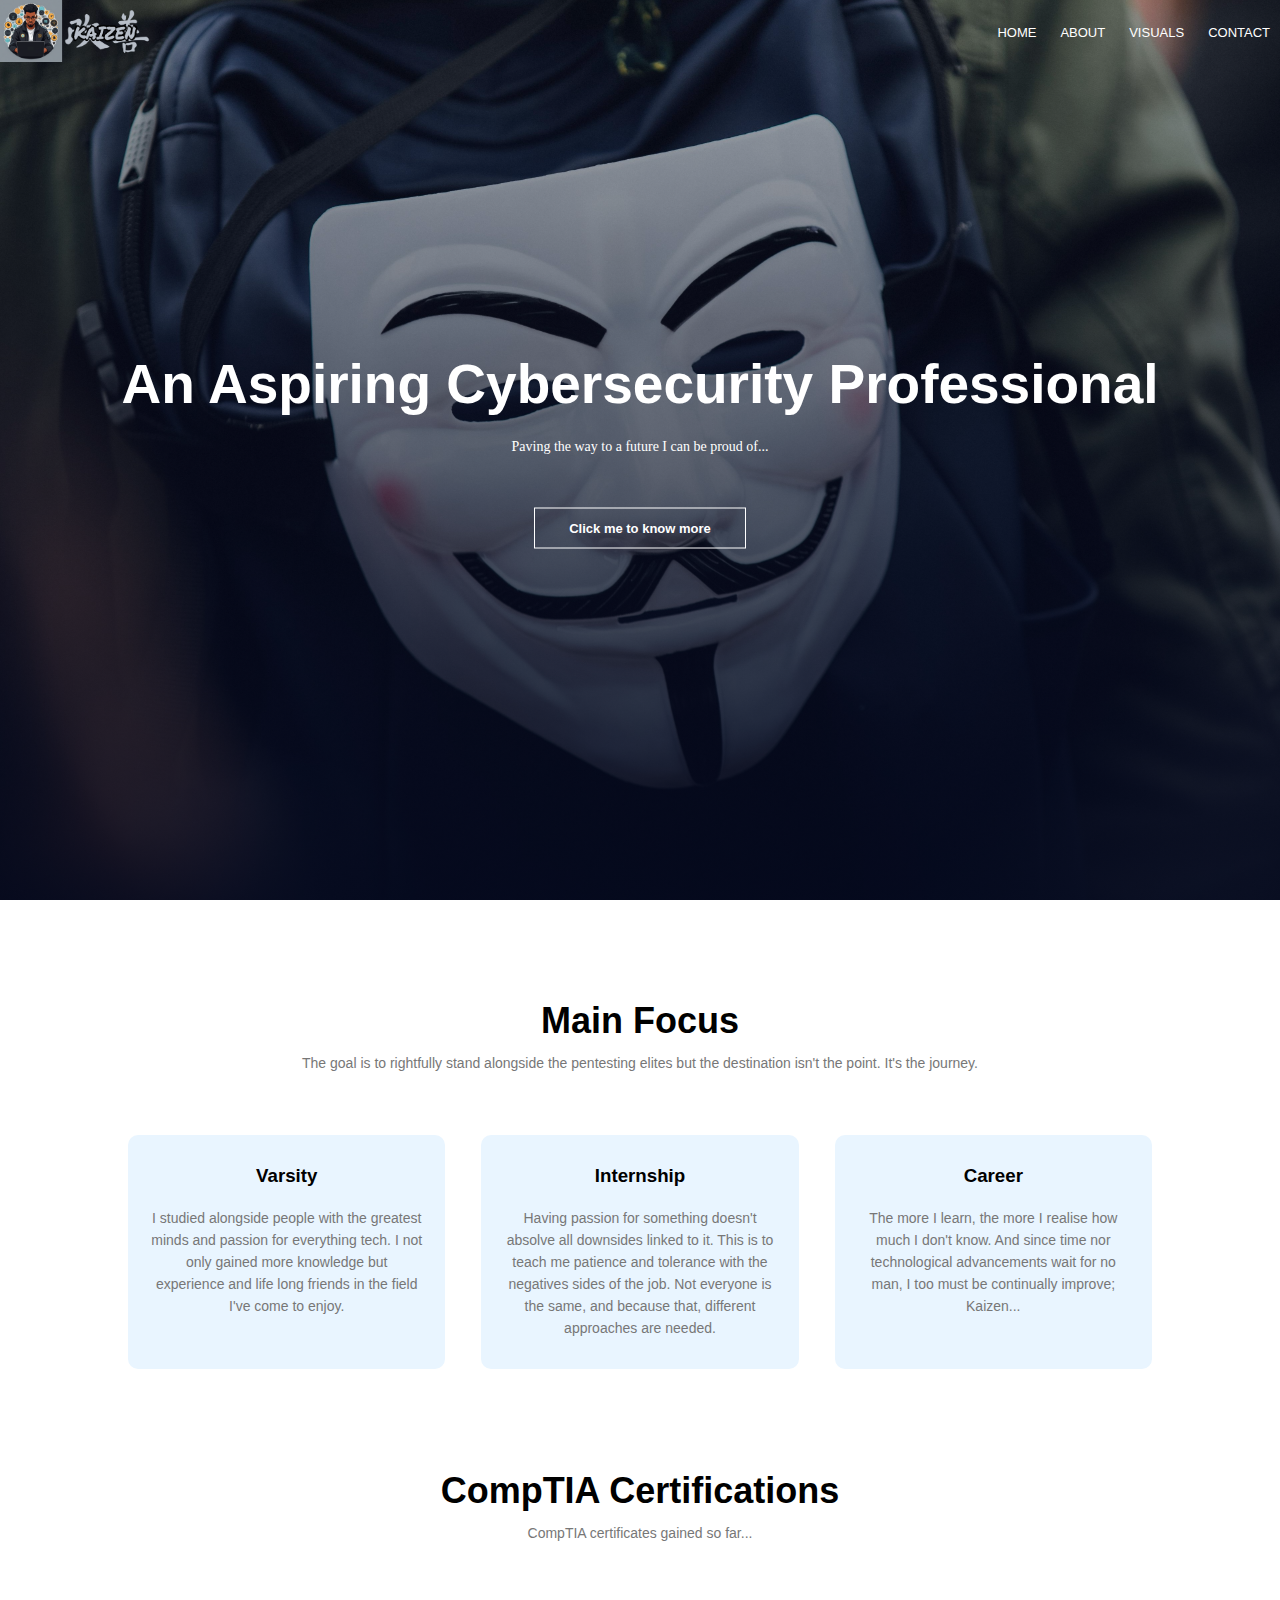
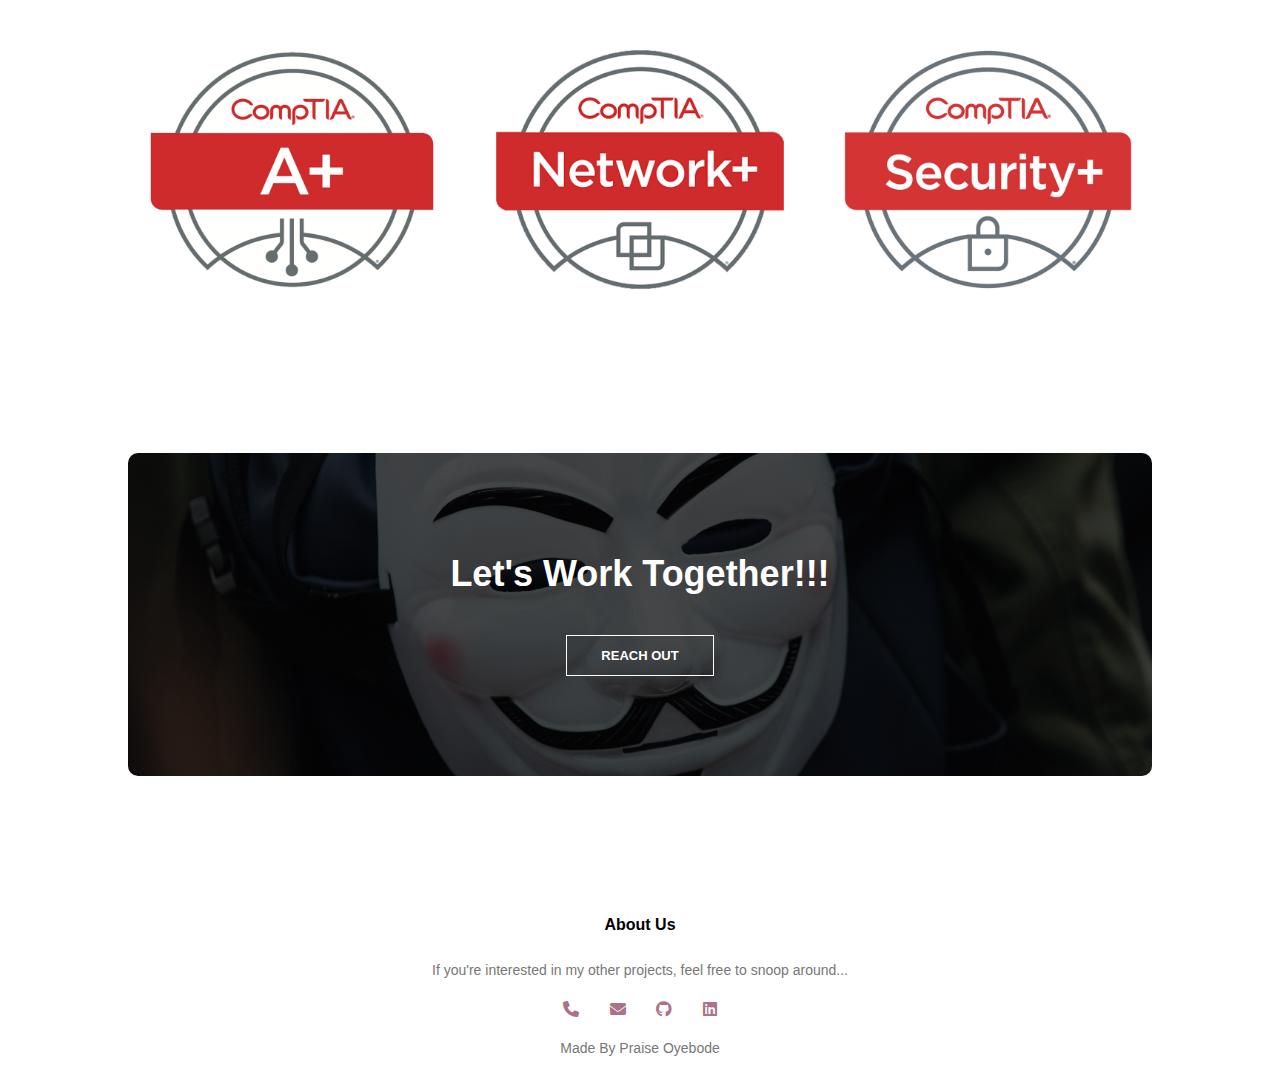
<file: index.html>
<!DOCTYPE html>
<html>
<head>
    <meta name="viewport" content="width=device-width, initial-scale=1.0">
    <title>HTML Project</title>
    <link rel="stylesheet" href="style.css">
<link rel="stylesheet" href="https://cdnjs.cloudflare.com/ajax/libs/font-awesome/6.2.1/css/all.min.css">
</head>
<body>
 <section class="header">
    <nav>
        <a href="index.html"><img src="images/logo.png"></a>
        <div class="nav-links" id="navLinks">
            <i id="close" class="fas fa-times" onclick="hideMenu()"></i>
            </button>
            <ul>
                <li><a href="index.html">HOME</a></li>
                <li><a href="about.html">ABOUT</a></li>
                <li><a href="visual.html">VISUALS</a></li>
                <li><a href="contact.html">CONTACT</a></li>
            </ul>
        </div>
        <i id="menu" class="fas fa-bars" onclick="showMenu()"></i>   
    </nav>

<div class="text-box">
    <h1>An Aspiring Cybersecurity Professional</h1>
    <p>Paving the way to a future I can be proud of...</p>
    <a href="about.html" class="more">Click me to know more</a>
</div>

 </section>

 <!---FOCUS page--->
<section class="FOCUS">
    <h1>Main Focus</h1>
    <p>The goal is to rightfully stand alongside the pentesting elites but the destination isn't the point. It's the journey.</p>

    <div class="row">
        <div class="col">
            <h3>Varsity</h3>
            <p>I studied alongside people with the greatest minds and passion for everything tech. I not only gained more knowledge but experience and life long friends in the field I've come to enjoy.</p>
        </div>
        <div class="col">
            <h3>Internship</h3>
            <p>Having passion for something doesn't absolve all downsides linked to it. This is to teach me patience and tolerance with the negatives sides of the job. Not everyone is the same, and because that, different approaches are needed.</p>
        </div>
        <div class="col">
            <h3>Career</h3>
            <p>The more I learn, the more I realise how much I don't know. And since time nor technological advancements wait for no man, I too must be continually improve; Kaizen...</p>
        </div>
    </div>


</section>

<!---campus--->
<section class="campus">
    <h1>CompTIA Certifications</h1>
    <p>CompTIA certificates gained so far...</p>

    <div class="row">
        <div class="cam-col">
            <img src="images/a+.jpg">
            <div class="layer">
                <h3>Basics on Hardware, Windows Operating Systems, Software Troubleshooting, Networking, Security.</h3>
            </div>
        </div>
        <div class="cam-col">
            <img src="images/n+.jpg">
            <div class="layer">
                <h3>Designing, installing, configuring, <br> managing, and troubleshooting wired and wireless networks.</h3>
            </div>
        </div>    
        <div class="cam-col">
            <img src="images/s+.jpg">
            <div class="layer">
                <h3>Practical skills alongside theoretical knowledge on Hardware Management, Operating System Installation and Support, Software Troubleshooting, 
                    Networking and Connections, Device and Network Troubleshooting, Basic Security Concepts, 
                    Mobile Device Administration, Virtualization and Cloud Computing, and Operational Procedures 
                    around Communication and Professionalism.</h3>
            </div>
        </div>
    </div>

</section>



<!---call to action--->
<section class="cta">
    <h1>Let's Work Together!!!</h1>
    <a href="contact.html" class="more">REACH OUT</a>
</section>

<!---footer--->
<section class="footer">
    <h4>About Us</h4>
    <p>If you're interested in my other projects, feel free to snoop around...</p>
    <div class="icons">
        <i class="fa-solid fa-phone"></i>
        <i class="fa-solid fa-envelope"></i>
        <i class="fa-brands fa-github"></i>
        <i class="fa-brands fa-linkedin"></i>
    </div>
    <p>Made By Praise Oyebode</p>
</section>



 <!---Javascript for toggle menu-->
<script>
    var navLinks = document.getElementById("navLinks")

    function showMenu(){
        navLinks.style.right = "0"
    }
    function hideMenu(){
        navLinks.style.right = "-180px"
    }
    var menu = document.getElementById("menu")
</script>

</body>
</html>
</file>
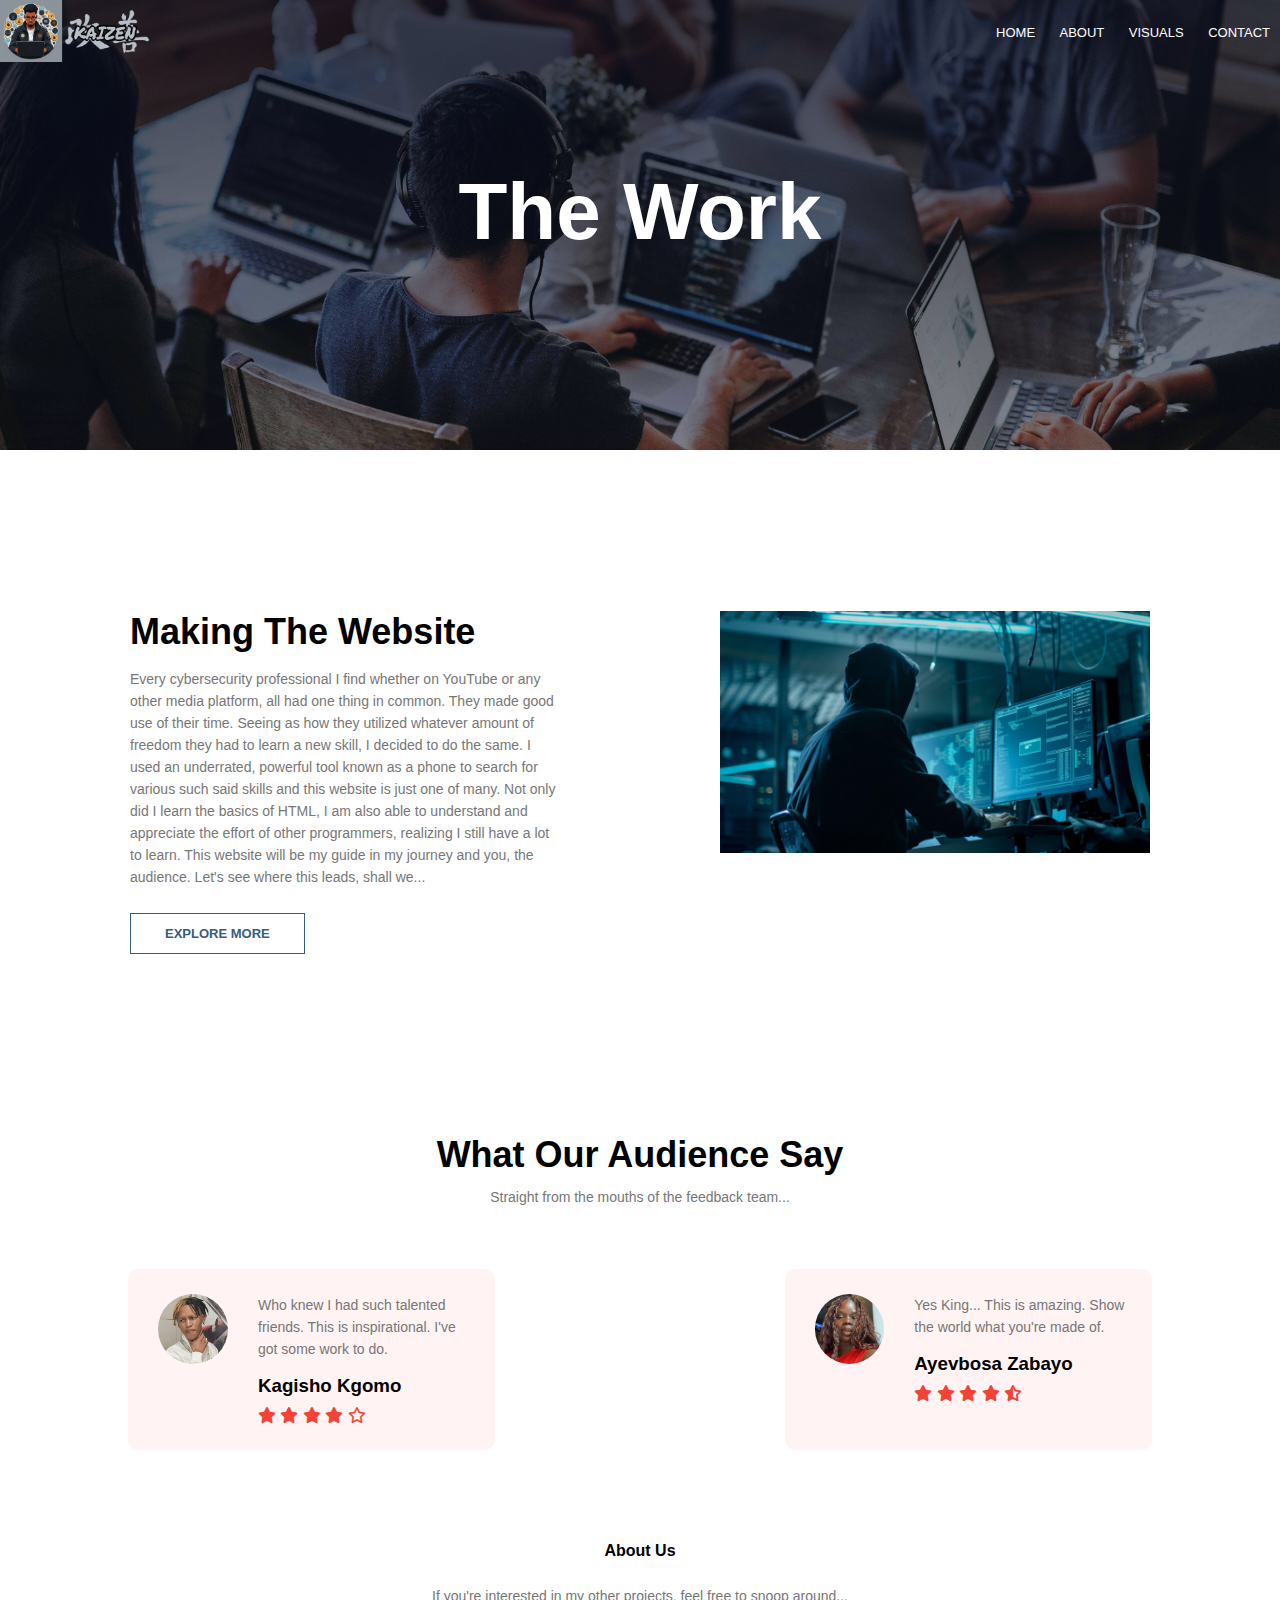
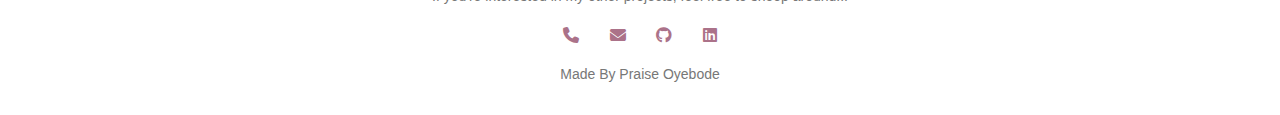
<file: about.html>
<!DOCTYPE html>
<html>
<head>
    <meta name="viewport" content="width=device-width, initial-scale=1.0">
    <title>HTML Project</title>
    <link rel="stylesheet" href="style.css">
<link rel="stylesheet" href="https://cdnjs.cloudflare.com/ajax/libs/font-awesome/6.2.1/css/all.min.css">
</head>
<body>
 <section class="sub-header">
    <nav>
        <a href="index.html"><img src="images/logo.png"></a>
        <div class="nav-links" id="navLinks">
            <i id="close" class="fas fa-times" onclick="hideMenu()"></i>
            </button>
            <ul>
                <li><a href="index.html">HOME</a></li>
                <li><a href="about.html">ABOUT</a></li>
                <li><a href="visual.html">VISUALS</a></li>
                <li><a href="contact.html">CONTACT</a></li>
            </ul>
        </div>
        <i id="menu" class="fas fa-bars" onclick="showMenu()"></i>   
    </nav>
    <h1>The Work</h1>
 </section>

<!---about us content--->
<section class="about-us">
    <div class="row">
        <div class="about-col">
            <h1>Making The Website</h1>
            <p>Every cybersecurity professional I find whether on YouTube or any other media platform, all had one thing in common. 
                They made good use of their time. Seeing as how they utilized whatever amount of freedom they had to learn a new skill,
                 I decided to do the same. I used an underrated, powerful tool known as a phone to search for various such said skills and this 
                website is just one of many. Not only did I learn the basics of HTML, I am also able to understand and appreciate the effort of 
                other programmers, realizing I still have a lot to learn. This website will be my guide in my journey and you, the audience. 
                Let's see where this leads, shall we...</p>
                 <a href="visual.html" class="more btn">EXPLORE MORE</a>
        </div>
        <div class="about-col">
            <img src="images/team1.jpg">
        </div>
    </div>

</section>


<!---testimonials--->
<section class="testimonials">
    <h1>What Our Audience Say</h1>
    <p>Straight from the mouths of the feedback team...</p>

    <div class="row">
        <div class="tes-col">
            <img src="images/kg.jpg">
            <div>
                <p>Who knew I had such talented friends. This is inspirational. I've got some work to do.</p>
                <h3>Kagisho Kgomo</h3>
                <i class="fa-solid fa-star"></i>
                <i class="fa-solid fa-star"></i>
                <i class="fa-solid fa-star"></i>
                <i class="fa-solid fa-star"></i>
                <i class="fa-regular fa-star"></i>
            </div>
        </div>
        <div class="tes-col">
            <img src="images/aye.jpg">
            <div>
                <p>Yes King... This is amazing. Show the world what you're made of.</p>
                <h3>Ayevbosa Zabayo</h3>
                <i class="fa-solid fa-star"></i>
                <i class="fa-solid fa-star"></i>
                <i class="fa-solid fa-star"></i>
                <i class="fa-solid fa-star"></i>
                <i class="fa-solid fa-star-half-stroke"></i>
            </div>
        </div>
    </div>

</section>



<!---footer--->
<section class="footer">
    <h4>About Us</h4>
    <p>If you're interested in my other projects, feel free to snoop around...</p>
    <div class="icons">
        <i class="fa-solid fa-phone"></i>
        <i class="fa-solid fa-envelope"></i>
        <i class="fa-brands fa-github"></i>
        <i class="fa-brands fa-linkedin"></i>
    </div>
    <p>Made By Praise Oyebode</p>
</section>



 <!---Javascript for toggle menu-->
<script>
    var navLinks = document.getElementById("navLinks")

    function showMenu(){
        navLinks.style.right = "0"
    }
    function hideMenu(){
        navLinks.style.right = "-180px"
    }
    var menu = document.getElementById("menu")
</script>

</body>
</html>
</file>
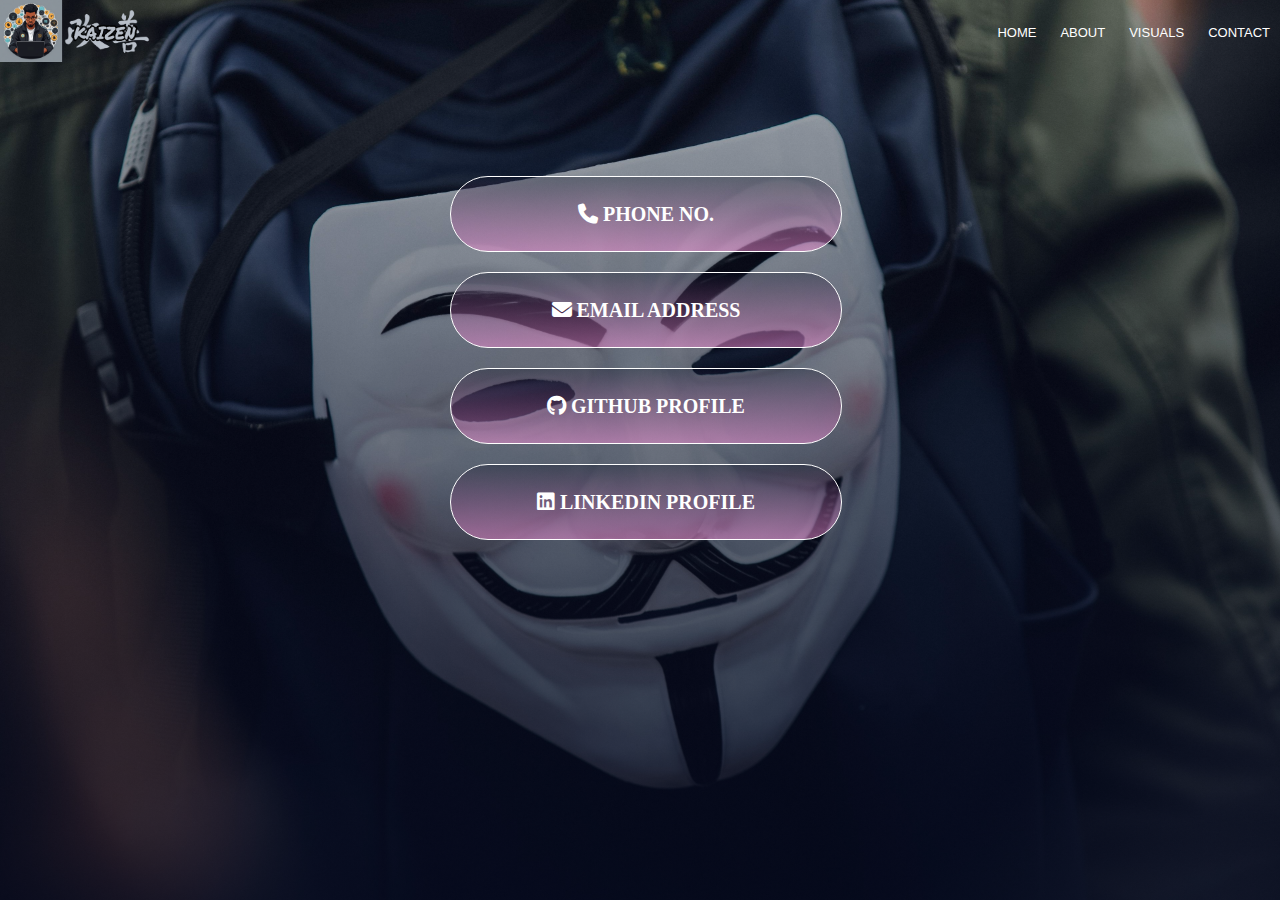
<file: contact.html>
<!DOCTYPE html>
<html>
<head>
    <meta name="viewport" content="width=device-width, initial-scale=1.0">
    <title>HTML Project</title>
    <link rel="stylesheet" href="style.css">
<link rel="stylesheet" href="https://cdnjs.cloudflare.com/ajax/libs/font-awesome/6.2.1/css/all.min.css">
</head>
<body>
 <section class="header1">
    <nav>
        <a href="index.html"><img src="images/logo.png"></a>
        <div class="connav-links" id="navLinks">
            <ul>
                <li><a href="index.html">HOME</a></li>
                <li><a href="about.html">ABOUT</a></li>
                <li><a href="visual.html">VISUALS</a></li>
                <li><a href="contact.html">CONTACT</a></li>
            </ul>
        </div>  
    </nav>

    <section>
        <div class="container">
            <div class="box1">
                <i class="fa-solid fa-phone"><a href="tel:911">&nbsp;PHONE NO.</a></i>
                
            </div>
            <div class="box1">
                <i class="fa-solid fa-envelope"><a href="mailto:praiseking024@gmail.com">&nbsp;EMAIL ADDRESS</a></i>
                
            </div>
            <div class="box1">
                <i class="fa-brands fa-github"><a href="https://github.com/KingKai025">&nbsp;GITHUB PROFILE</a></i>
                
            </div>
            <div class="box1">
               <i class="fa-brands fa-linkedin"><a href="https://www.linkedin.com/in/praise-king-5248b1351?utm_source=share&utm_campaign=share_via&utm_content=profile&utm_medium=android_app ">&nbsp;LINKEDIN PROFILE</a></i>
                
            </div>
        </div>
        
    </section>
    
    <section class="bth">
        <a href="index.html">BACK TO <i class="fa-solid fa-house"></i>HOME</a>
    </section>

 </section>
</file>
<file: style.css>
*{
    margin: 0;
    padding: 0;
}
.header{
    min-height: 100vh;
    width: 100%;
    background-image: linear-gradient(rgba(4,9,30,0.3),rgba(4,9,30,0.9)), url(images/k.jpg);
    background-position: center;
    background-size: cover;
    position: relative;
}
nav{
    display: flex;
    padding: 2%, 6%;
    justify-content: space-between;
    align-items: center;
}
nav img{
    width: 150px;
}
.nav-links{
    flex: 1;
    text-align: right;
}
.nav-links ul li{
    list-style: none;
    display: inline-block;
    padding: 10px 10px;
    position: relative;
}
.nav-links ul li a{
    color: #fff;
    text-decoration: none;
    font-family: Arial, Helvetica, sans-serif;
    font-size: 13px;
}
.nav-links ul li::after{
    content: '';
    width: 0%;
    height: 2px;
    background: #6bbcff;
    display: block;
    margin: auto;
    transition: 0.5s ease;
}
.nav-links ul li:hover::after{
    width: 100%;
}
.text-box{
    width: 90%;
    color: #fff;
    position: absolute;
    top: 50%;
    left: 50%;
    transform: translate(-50%,-50%);
    text-align: center;
}
.text-box h1{
    font-family: Arial, Helvetica, sans-serif;
    font-size: 55px;
}
.text-box p{
    margin: 10px 0 40px;
    font-family: consolas;
    font-size: 14px;
    color: #fff;
}
.more{
    display: inline-block;
    text-decoration: none;
    color: #fff;
    border: 1px solid #fff;
    padding: 12px 34px;
    font-family: Arial, Helvetica, sans-serif;
    font-size: 13px;
    font-weight: bold;
    background: transparent;
    position: relative;
    cursor: pointer;
    transition: 0.5s ease;
}
.more:hover{
    border: 1px solid #5aa1dc;
    background: #5aa1dc;
  
}
nav .fas{
    display: none;
}
@media(max-width: 700px){
    .text-box h1{
        font-size: 22px;
    }
    .text-box p{
            font-size: 14px;
    }
    .nav-links ul li{
        display: block;
    }
    .nav-links{
        position: absolute;
        background: rgba(20, 21, 29, 1);
        height: 100vh;
        width: 180px;
        top: 0;
        right: -180px;
        text-align: center;
        z-index: 2;
        transition: .7s ease;
    }
    nav .fas{
        display: block;
        color: #fff;
        margin: 10px;
        font-size: 22px;
        text-align: left;
        cursor: pointer;
    }
    .nav-links ul{
        padding: 30px;
    }
}


/*---FOCUS page----*/
.FOCUS{
    width: 80%;
    margin: auto;
    text-align: center;
    padding-top: 100px;
    font-family: Arial, Helvetica, sans-serif;
}
h1{
    font-size: 36px;
    font-weight: 600;
}
p {
    color: #777;
    font-size: 14px;
    font-weight: 300;
    line-height: 22px;
    padding: 10px;
}
.row{
    margin-top: 5%;
    display: flex;
    justify-content: space-between;
}

.col{
    flex-basis: 31%;
    background: #e9f5ff;
    border-radius: 10px;
    margin-bottom: 5%;
    padding: 20px 12px;
    box-sizing: border-box;
    transition: .5s;
}
h3{
    text-align: center;
    font-weight: 600;
    margin: 10px 0;
}
.col:hover{
    box-shadow: 0 0 20px 0px rgba(0, 0, 0, 0.2);
}
@media(max-width: 700px){
    .row{
        flex-direction: column;
    }
}


/*---campus---*/
.campus{
    width: 80%;
    margin: auto;
    text-align: center;
    padding-top: 50px;
    font-family: Arial, Helvetica, sans-serif;
}
.cam-col{
    flex-basis: 32%;
    border-radius: 10px;
    margin-bottom: 20px;
    position: relative;
    overflow: hidden;
}
.cam-col img{
    width: 100%;
    display: block;
}
.layer{
    background: transparent;
    height: 100%;
    width: 100%;
    position: absolute;
    top: 0;
    left: 0;
    transition: .5s;

}
.layer:hover{
    background: #e9f5ff;
}
.layer h3{
    width: 100%;
    font-weight: 100%;
    color: #777;
    font-size: 15px;
    font-weight: 600;
    font-family: Arial, Helvetica, sans-serif;
    line-height: 22px;
    bottom: 0;
    left: 50%;
    transform: translateX(-50%);
    position: absolute;
    opacity: 0;
    transition: .5s;
}
.layer:hover h3{
    bottom: 15%;
    opacity: 1;
}


/*---testimonials--*/
.testimonials{
    width: 80%;
    margin: auto;
    font-family: Arial, Helvetica, sans-serif;
    text-align: center;
    padding-top: 100px;
}
.tes-col{
    flex-basis: 31%;
    border-radius: 10px;
    margin-bottom: 5%;
    text-align: left;
    background-color: #fff3f3;
    padding: 25px;
    cursor: pointer;
    display: flex;
}
.tes-col img{
    height: 70px;
    margin-left: 5px;
    margin-right: 30px;
    border-radius:50% ;
}
.tes-col p{
    padding: 0;
}
.tes-col h3{
    margin-top: 15px;
    text-align: left;
}
.tes-col .fa-solid{
    color: #f44336;
}
.tes-col .fa-regular{
    color: #f44336;
}
@media(max-width: 700px){
    .tes-col img{
    height: 50px;
    margin-left: 0px;
    margin-right: 15px;
    }
    .tes-col{
    padding: 8px;
    }
}

/*---call to action---*/
.cta{
    margin: 100px auto;
    width: 80%;
    background-image: linear-gradient(rgba(0,0,0,0.7),rgba(0,0,0,0.7)),url(images/k.jpg);
    background-position: center;
    background-size: cover;
    border-radius: 10px;
    text-align: center;
    padding: 100px 0;
}
.cta h1{
    font-family: Arial, Helvetica, sans-serif;
    color: #fff;
    margin-bottom: 40px;
    padding: 0;
}
@media(max-width:700px){
    .cta h1{
        font-size: 24px;
    }
}

/*---footer---*/
.footer{
    width: 100%;
    text-align: center;
    font-family: Arial, Helvetica, sans-serif;
    padding: 20px 0;
}
.footer h4{
    margin-bottom: 15px;
    margin-top: 20px;
    font-weight: 600;
}
.icons .fa-solid{
    color: #ab7289;
    margin: 0 13px;
    cursor: pointer;
    padding: 10px 0;
}
.icons .fa-brands{
    color: #ab7289;
    margin: 0 13px;
    cursor: pointer;
    padding: 10px 0;
}



/*---about us page---*/
.sub-header{
    height: 50vh;
    width: 100%;
    background-image: linear-gradient(rgba(4,9,30,0.7),rgba(4,9,30,0.3)),url(images/team.jpg);
    background-position: center;
    background-size: cover;
    font-family: 'Franklin Gothic Medium', 'Arial Narrow', Arial, sans-serif;
    text-align: center;
    color: #fff;
}
.sub-header h1{
    margin-top: 100px;
    font-size: 80px;
}
.about-us{
    width: 80%;
    margin: auto;
    padding-top: 80px;
    padding-bottom: 50px;
}
.about-col{
    flex-basis: 42%;
    padding: 30px 2px;
    font-family: Arial, Helvetica, sans-serif;
}
.about-col img{
    width: 100%;
}
.about-col h1{
    padding-top: 0;
}
.about-col p{
    padding: 15px 0 25px;
}
.btn{
    border: 1px solid #355e80;
    background: transparent;
    color: #355e80;
    transition: .5s ease;
}
.btn:hover{
    color: #fff;
}
@media(max-width:700px){
    .sub-header h1{
        margin-top: 100px;
        font-size: 40px;
    }
}

/*---VISUALS PAGE---*/
.sub-header1{
    height: 50vh;
    width: 100%;
    background-image: linear-gradient(rgba(4,9,30,0.8),rgba(4,9,30,0.4)),url(images/code1.jpg);
    background-position: center;
    background-size: cover;
    text-align: center;
    color: #fff;
}
.sub-header1 h1{
    margin-top: 100px;
    font-family: 'Franklin Gothic Medium', 'Arial Narrow', Arial, sans-serif;
    font-size: 80px;
}
.visuals{
    padding-top: 100px;
    margin: auto;
    display: flex;
    flex-direction: column;
    justify-content: center;
    align-items: center;
    
}
.visuals h1{
    font-family: consolas;
    padding-top: 20px;
    padding-bottom: 20px;
    font-weight: 900;
}
.box video{
    height: 300px;
    border-radius: 10px;
}


/*---facilities---*/
.facilities{
    width: 80%;
    margin: auto;
    font-family: Arial, Helvetica, sans-serif;
    text-align: center;
    padding-top: 100px;
}
.fal-col{
    flex-basis: 31%;
    border-radius: 10px;
    margin-bottom: 5%;
    text-align: left;
}
.fal-col img{
    width: 100%;
    border-radius: 10px;
}
.fal-col p{
    padding: 0;
}
.fal-col h3{
    margin-top: 16px;
    margin-bottom: 15px;
    text-align: left;
}

@media(max-width:700px){
    .sub-header1 h1{
        margin-top: 100px;
        font-size: 55px;
    }
    .box video{
        height: 150px;
        border-radius: 10px;
    }
}



/*---CONTACT PAGE---*/
.header1{
    min-height: 100vh;
    width: 100%;
    background-image: linear-gradient(rgba(4,9,30,0.3),rgba(4,9,30,0.8)), url(images/k.jpg);
    background-position: center;
    background-size: cover;
    position: relative;
}
.container{
    padding: 110px 450px;
}
.box1{
    display: flex; justify-content: center; align-items: center;
    width: 350px;
    height: 50px;
    margin-bottom: 20px;
    color: #fff;
    border: 1px solid #fff;
    border-radius: 40px;
    padding: 12px 20px;
    font-size: 20px;
    background: linear-gradient(rgba(4,9,30,0.3),rgba(244, 143, 215, 0.5));
    position: relative;
    cursor: pointer;
    transition: 0.5s ease;
}
.box1:hover{
    border: 1px solid #f48fd7;
    background: #f48fd7;
}
.box1 a{
    text-decoration: none;
    font-family: consolas;
    font-weight: 600;
    color: #fff;
}
.box1 a .fa-solid{
    width: 70px;
    height: auto;
}
.connav-links{
    flex: 1;
    text-align: right;
}
.connav-links ul li{
    list-style: none;
    display: inline-block;
    padding: 10px 10px;
    position: relative;
}
.connav-links ul li a{
    color: #fff;
    text-decoration: none;
    font-family: Arial, Helvetica, sans-serif;
    font-size: 13px;
}
.connav-links ul li::after{
    content: '';
    width: 0%;
    height: 2px;
    background: #6bbcff;
    display: block;
    margin: auto;
    transition: 0.5s ease;
}
.connav-links ul li:hover::after{
    width: 100%;
}
.con-menu{
    display: none;
}
.bth{
    display: none;
}
@media(max-width:700px){
    .container{
        position: relative;
        display: flex;
        flex-direction: column;
        justify-content: center;
        align-items: center;
        padding: 100px;
    }
    .box1{
        display: flex; justify-content: center; align-items: center;
        width: 210px;
        height: 30px;
    }
    .contain{
        width: 5px;
        height: 3px;
        color: #fff;
    }
.connav-links ul{
    display: none;
    position: absolute;
    top: 0;
    right: 0;
    }
    .connav-links ul li{
        display: block;
        filter: blur(20%);
        padding: 10px 10px;
        min-width: 100px;
    }
    .conmenu:hover .connav-links ul li{
        display: block;
    }
    .bth{
        display: flex;
        justify-content: center;
        transition: .5s ease;
        cursor: pointer;
    }
    .bth:hover{
        color: #6bbcff;

    }
    .bth a{
        color: #fff;
        text-decoration: none;
        font-family: Arial, Helvetica, sans-serif;
        font-size: 13px;
    }
}
</file>
